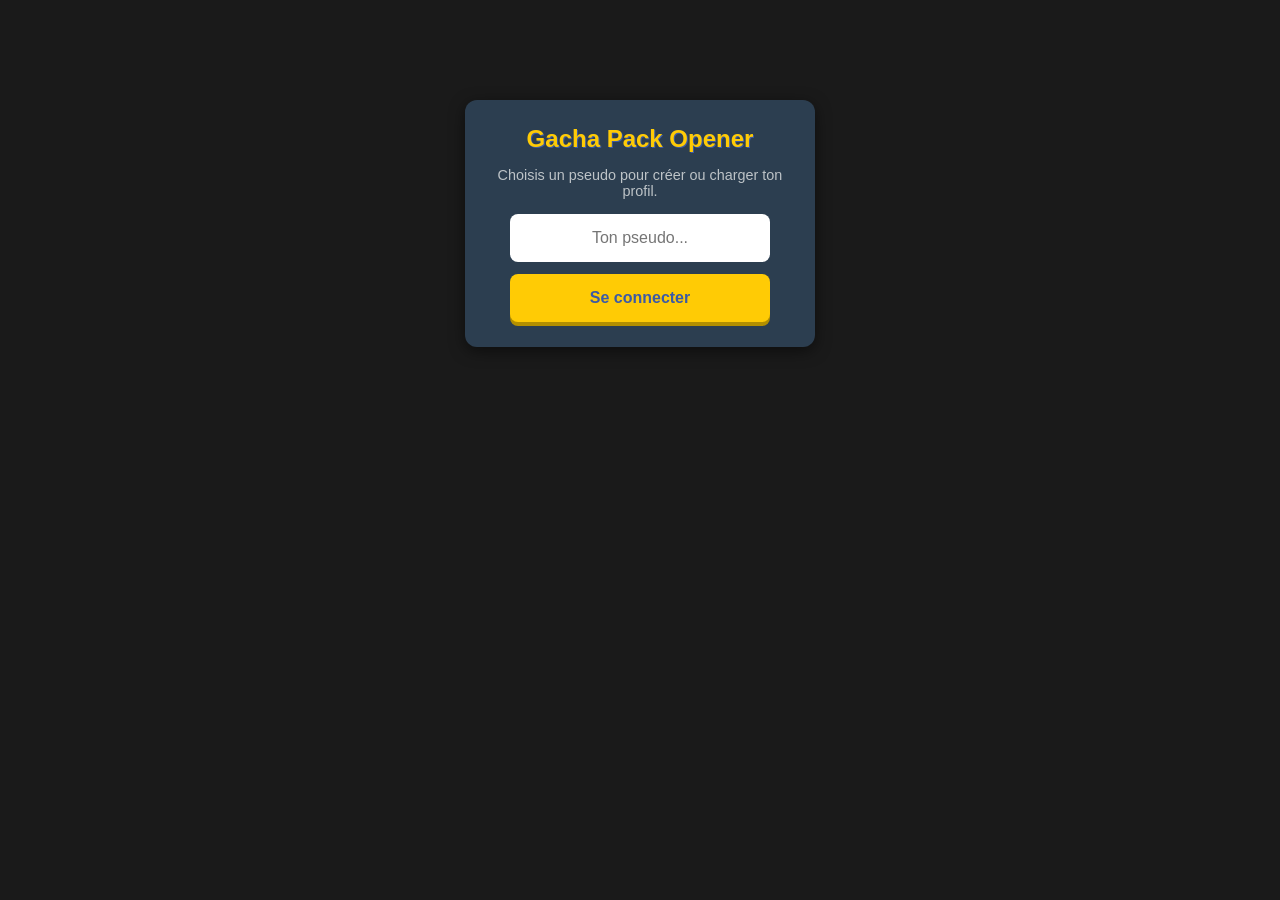
<file: index.html>
<!DOCTYPE html>
<html lang="fr">
<head>
    <meta charset="UTF-8">
    <meta name="viewport" content="width=device-width, initial-scale=1.0, maximum-scale=1.0, user-select=no">
    <title>Gacha Pack Opener & Classeur 3D</title>
    <link rel="stylesheet" href="style/style.css">
    
    <!-- Chargement ordonné des scripts JavaScript -->
    <script src="js/series.js" defer></script>
    <script src="js/app.js" defer></script>
</head>
<body>

    <!-- Calque d'assombrissement pour le focus des cartes -->
    <div id="overlay"></div>
    <!--La barre de notification applicative -->
    <div id="toast-notification" class="toast-bar"></div>
    <!-- Le conteneur du portail de zoom -->
    <div id="zoom-portal">
        <div class="portal-card-wrapper" id="portal-wrapper"></div>
    </div>

    <!-- ÉCRAN 1 : FORMULAIRE DE COMPTE -->
    <div id="auth-screen" class="screen active">
        <div class="form-container">
            <h2>Gacha Pack Opener</h2>
            <p>Choisis un pseudo pour créer ou charger ton profil.</p>
            <div class="form-group">
                <input type="text" id="username-input" placeholder="Ton pseudo..." maxlength="15">
                <button id="login-btn">Se connecter</button>
            </div>
        </div>
    </div>

    <!-- ÉCRAN 2 : HUB CENTRAL (PAGE D'ACCUEIL) -->
    <div id="hub-screen" class="screen">
        <div class="welcome-bar">
            <h2>Bienvenue, <span id="hub-username" style="color: #ffcb05;"></span> !</h2>
            <button id="hub-logout-btn" class="logout-btn-small">Déconnexion</button>
        </div>
        
        <div class="hub-grid">
            <div id="to-shop-btn" class="hub-tile tile-shop">
                <div class="tile-icon">📦</div>
                <h3>Boutique de Packs</h3>
                <p>Ouvre des boosters aléatoires et tente de débloquer des cartes rares.</p>
            </div>
            
            <div id="to-binder-btn" class="hub-tile tile-binder">
                <div class="tile-icon">📖</div>
                <h3>Mon Classeur</h3>
                <p>Consulte ta collection, suis ta progression et examine tes cartes en 3D.</p>
            </div>
        </div>
    </div>

    <!-- ÉCRAN 3 : ZONE DE BOUTIQUE (TIRAGE DE PACKS) -->
    <div id="shop-screen" class="screen">
        <div class="section-header">
            <button class="back-to-hub-btn">⬅ Menu Principal</button>
            <div class="series-box">
                <label for="series-select-shop">Série :</label>
                <select id="series-select-shop"></select>
            </div>
        </div>

        <button id="draw-btn" class="main-draw-btn">Ouvrir un pack</button>
        
        <div id="pack-container"></div>
    </div>

    <!-- ÉCRAN 4 : ZONE DE CLASSEUR (CARD DEX) -->
    <div id="binder-screen" class="screen">
        <div class="section-header">
            <button class="back-to-hub-btn">⬅ Menu Principal</button>
            <div class="series-box">
                <label for="series-select-binder">Série :</label>
                <select id="series-select-binder"></select>
            </div>
        </div>

        <div class="inventory-section">
            <h3>Collection de Cartes (<span id="completion-ratio">0/0</span>)</h3>
            <div id="inventory-grid" class="inventory-grid"></div>
        </div>
    </div>

</body>
</html>
</file>
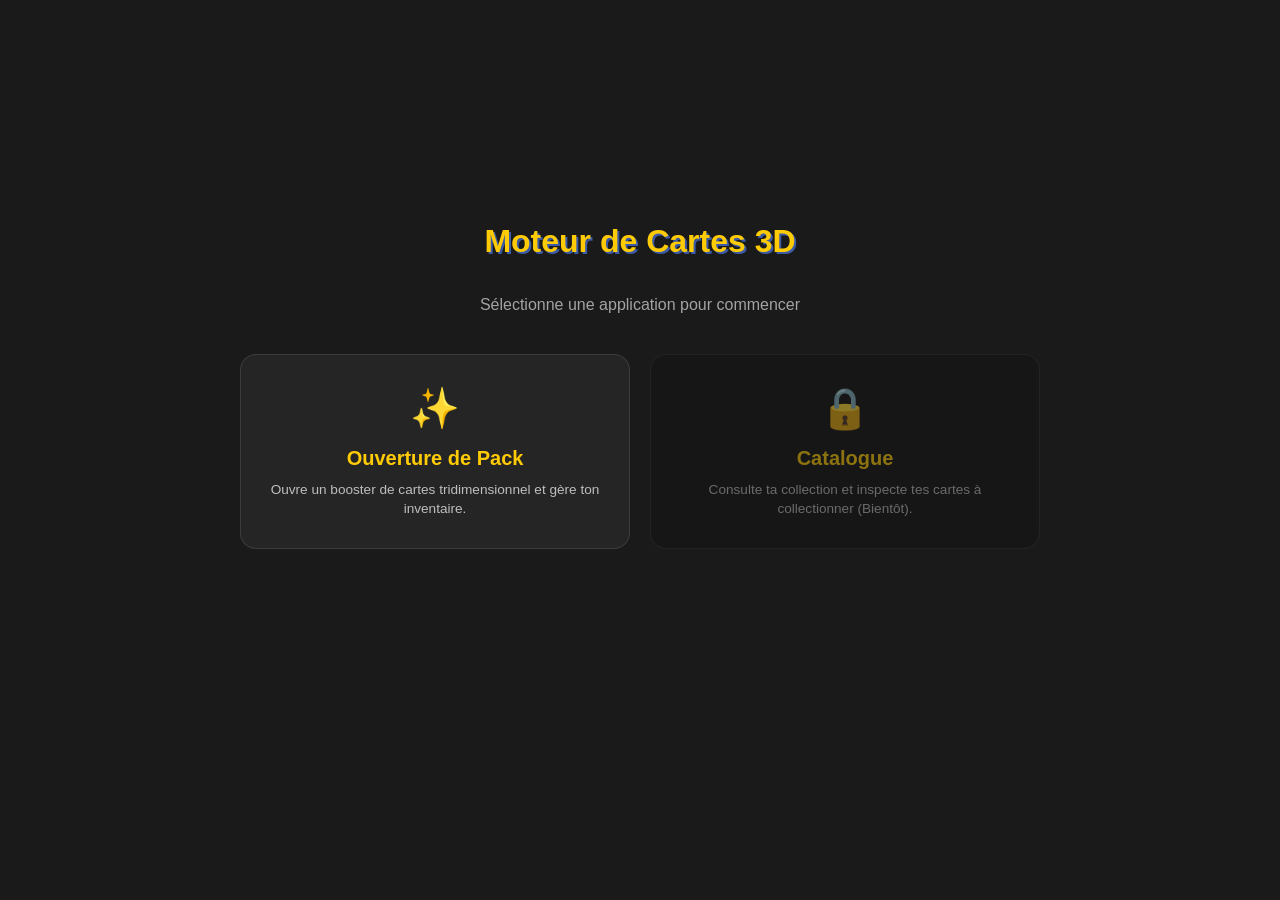
<file: poc/index.html>
<!DOCTYPE html>
<html lang="fr">

<head>
    <meta charset="UTF-8">
    <meta name="viewport" content="width=device-width, initial-scale=1.0">
    <title>Hub - Moteur de Carte 3D</title>
    <link rel="stylesheet" href="./css/style.css">
</head>

<body>

    <!-- ==========================================================================
       1. INTERFACE DU HUB PRINCIPAL (DÉMARRAGE)
       ========================================================================== -->
    <div id="hub-screen">
        <h1>Moteur de Cartes 3D</h1>
        <p class="hub-subtitle">Sélectionne une application pour commencer</p>

        <div class="hub-grid">
            <!-- Tuile 1 : Vers l'ouverture de packs -->
            <div class="hub-tile" id="go-to-booster">
                <div class="tile-icon">✨</div>
                <div class="tile-title">Ouverture de Pack</div>
                <div class="tile-desc">Ouvre un booster de cartes tridimensionnel et gère ton inventaire.</div>
            </div>

            <!-- Tuile 2 : Vers le catalogue (Verrouillé) -->
            <div class="hub-tile locked" id="go-to-catalog">
                <div class="tile-icon">🔒</div>
                <div class="tile-title">Catalogue</div>
                <div class="tile-desc">Consulte ta collection et inspecte tes cartes à collectionner (Bientôt).</div>
            </div>
        </div>
    </div>

    <!-- ==========================================================================
       2. INTERFACE DE L'OUVERTURE DE BOOSTER (MASQUÉE AU DÉPART)
       ========================================================================== -->
    <div id="booster-screen" class="hidden">
        <!-- Bouton pour revenir en arrière vers le Hub principal -->
        <button id="back-to-hub-btn">⬅ Retour au menu</button>
        <!-- NOUVEAU : Sélecteur de Série -->
        <div class="series-selector-container">
            <label for="series-select">Choisir une extension :</label>
            <select id="series-select">
                <option value="series1">Série 1 : Origines (10 cartes — 33% Holo)</option>
                <option value="series2">Série 2 : Légendes Sombres (10 cartes — 10% Holo)</option>
            </select>
        </div>
        <button id="skip-pack-btn" class="hidden">Passer ⚡</button>
        <button id="open-pack-btn">Ouvrir un pack</button>
        <div id="poc-container"></div>
        <div id="overlay"></div>

        <div id="inventory-section">
            <h2>Mon Inventaire</h2>
            <div id="inventory-grid"></div>
        </div>
    </div>

    <script type="module" src="./js/main.js"></script>
</body>

</html>
</file>
<file: style/style.css>
/* --- CONFIGURATION GLOBALE ET MOBILE-FIRST --- */
body {
    font-family: 'Segoe UI', Tahoma, Geneva, Verdana, sans-serif;
    background-color: #1a1a1a;
    color: #ffffff;
    display: flex;
    flex-direction: column;
    align-items: center;
    min-height: 100vh;
    margin: 0;
    padding: 15px;
    box-sizing: border-box;
    -webkit-tap-highlight-color: transparent;
}

body.modal-open {
    overflow: hidden !important;
    height: 100dvh !important;
    width: 100vw !important;
}

h1, h2, h3 {
    margin: 0;
}

/* Écrans de l'application */
.screen {
    display: none;
    flex-direction: column;
    align-items: center;
    width: 100%;
}

.screen.active {
    display: flex;
}

/* Écran d'authentification */
.form-container {
    background: #2c3e50;
    padding: 25px;
    border-radius: 12px;
    box-shadow: 0 4px 15px rgba(0,0,0,0.5);
    text-align: center;
    margin-top: 80px;
    width: 100%;
    max-width: 350px;
    box-sizing: border-box;
}

.form-container h2 {
    color: #ffcb05;
    text-shadow: 1px 1px #3c5aa6;
    margin-bottom: 10px;
}

.form-container p {
    font-size: 0.9rem;
    color: #bdc3c7;
    margin-bottom: 5px;
}

.form-group {
    display: flex;
    flex-direction: column;
    gap: 12px;
    margin-top: 15px;
    width: 100%;
    max-width: 260px; /* Verrouille la largeur du bloc sur PC et Mobile */
    margin-left: auto;
    margin-right: auto;
}
/* Force le champ et le bouton à adopter le même gabarit */
.form-group input, 
.form-group button {
    width: 100%;
    max-width: 260px; /* Aligné sur la taille du form-group */
    height: 48px;     /* Hauteur fixe rigoureusement identique */
    box-sizing: border-box; 
}
input {
    padding: 0 20px; /* Plus besoin de padding vertical grâce au height fixe */
    font-size: 16px;
    border-radius: 8px;
    border: none;
    outline: none;
    text-align: center;
    background-color: #ffffff;
    color: #333333;
}

/* Boutons */
button {
    padding: 0 20px; /* Aligné sur l'input */
    font-size: 16px;
    font-weight: bold;
    background-color: #ffcb05;
    color: #3c5aa6;
    border: none;
    border-radius: 8px;
    cursor: pointer;
    box-shadow: 0 4px #b38f00;
    transition: all 0.1s ease;
    user-select: none;
}

button:active {
    transform: translateY(4px);
    box-shadow: 0 0px #b38f00;
}

/* --- STRUCTURE DU HUB CENTRAL (OPTION B) --- */
.welcome-bar {
    display: flex;
    justify-content: space-between;
    align-items: center;
    width: 100%;
    max-width: 600px;
    margin-top: 20px;
    margin-bottom: 30px;
    background: #2c3e50;
    padding: 15px;
    border-radius: 12px;
    box-shadow: 0 4px 10px rgba(0,0,0,0.3);
}

.welcome-bar h2 {
    font-size: 1.3rem;
}

.logout-btn-small {
    background-color: #e74c3c;
    color: white;
    box-shadow: 0 4px #c0392b;
    padding: 6px 12px;
    font-size: 12px;
}
.logout-btn-small:active { box-shadow: 0 0px #c0392b; }

.hub-grid {
    display: flex;
    flex-direction: column;
    gap: 20px;
    width: 100%;
    max-width: 600px;
}

.hub-tile {
    background: #2c3e50;
    border: 2px solid #34495e;
    border-radius: 16px;
    padding: 20px;
    text-align: center;
    cursor: pointer;
    box-shadow: 0 6px 15px rgba(0,0,0,0.4);
    transition: transform 0.2s ease, border-color 0.2s ease;
}

.hub-tile:hover {
    transform: translateY(-2px);
    border-color: #ffcb05;
}

.tile-icon {
    font-size: 2.5rem;
    margin-bottom: 10px;
}

.hub-tile h3 {
    color: #ffcb05;
    font-size: 1.4rem;
    margin-bottom: 8px;
}

.hub-tile p {
    font-size: 0.9rem;
    color: #bdc3c7;
    margin: 0;
    line-height: 1.4;
}

/* Entêtes de section intérieures */
.section-header {
    display: flex;
    justify-content: space-between;
    align-items: center;
    width: 100%;
    margin-bottom: 20px;
    background: #2c3e50;
    padding: 10px 15px;
    border-radius: 12px;
    box-sizing: border-box;
}

.back-to-hub-btn {
    background-color: #34495e;
    color: #ffffff;
    box-shadow: 0 4px #1a252f;
    font-size: 14px;
    padding: 8px 14px;
}
.back-to-hub-btn:active { box-shadow: 0 0px #1a252f; }

.series-box {
    display: flex;
    align-items: center;
    gap: 8px;
}

select {
    padding: 8px 12px;
    font-size: 14px;
    font-weight: bold;
    background-color: #1a1a1a;
    color: #ffffff;
    border: 2px solid #ffcb05;
    border-radius: 8px;
    outline: none;
    cursor: pointer;
}

.main-draw-btn {
    width: 100%;
    padding: 15px;
    font-size: 1.2rem;
    margin-bottom: 20px;
}

#pack-container, .inventory-grid {
    display: grid;
    grid-template-columns: repeat(auto-fill, minmax(105px, 1fr));
    gap: 10px;
    width: 100%;
}

/* --- STRUCTURE DU CLASSEUR CARD DEX (OPTION 3) --- */
.card {
    position: relative;
    width: 100%;
    max-width: 105px; 
    height: 147px;    
    border-radius: 8px;
    display: flex;
    flex-direction: column;
    align-items: center;
    justify-content: center;
    font-weight: bold;
    text-align: center;
    box-shadow: 0 4px 8px rgba(0,0,0,0.5);
    text-transform: uppercase;
    font-size: 10px;
    border: 2px solid transparent;
    padding: 5px;
    box-sizing: border-box;
    cursor: pointer;
    margin: 0 auto; 
    transition: filter 0.3s ease, opacity 0.3s ease;
}


/* FIX CARD DEX : Force l'obscurcissement total de la tuile, peu importe son dégradé CSS arrière */
.card.locked {
    filter: grayscale(1) brightness(0.08) !important; /* Force l'extinction complète du fond brillant */
    opacity: 0.7;
    cursor: not-allowed; /* Change le curseur pour indiquer que c'est verrouillé */
}

/* Cache le titre et les badges pour les silhouettes non possédées (Style épuré type Pokémon) */
.card.locked .card-content-overlay {
    opacity: 0 !important; 
}
.card.locked .badge {
    display: none !important; /* Cache le compteur si on possède 0 exemplaire */
}

.commune { background: #7f8c8d; color: #fff; }
.peu-commune { background: #27ae60; color: #fff; }
.rare { background: #2980b9; color: #fff; border-color: #3498db; }
.rare-holo { 
    background: linear-gradient(135deg, #8e44ad, #d35400, #c0392b); 
    color: #fff; 
    border-color: #f1c40f;
    animation: holo-gleam 3s infinite alternate;
}

@keyframes holo-gleam {
    0% { filter: brightness(1); }
    100% { filter: brightness(1.3) drop-shadow(0 0 6px #f1c40f); }
}

.inventory-section {
    width: 100%;
    background: #2c3e50;
    padding: 15px;
    border-radius: 12px;
    box-shadow: 0 4px 10px rgba(0,0,0,0.3);
    box-sizing: border-box;
}

.inventory-section h3 {
    margin-top: 0;
    font-size: 1.1rem;
    border-bottom: 2px solid #34495e;
    padding-bottom: 10px;
    margin-bottom: 15px;
}

.badge {
    background: #ffcb05;
    color: #3c5aa6;
    padding: 2px 6px;
    border-radius: 8px;
    font-weight: bold;
    font-size: 11px;
}

/* --- LOGIQUE PORTAL ZOOM 3D --- */
#overlay {
    position: fixed;
    top: 0;
    left: 0;
    right: 0;
    bottom: 0;
    width: 100% !important;
    height: 100% !important;
    background: rgba(0, 0, 0, 0.85);
    opacity: 0;
    pointer-events: none;
    transition: opacity 0.4s ease;
    z-index: 9998; 
}

#overlay.active {
    opacity: 1;
    pointer-events: auto;
    cursor: zoom-out;
}

#zoom-portal {
    position: fixed;
    top: 50dvh;
    left: 50dvw;
    transform: translate(-50%, -50%);
    width: 240px;
    height: 336px;
    z-index: 9999; 
    pointer-events: none;
    display: none;
    overflow: visible;
    perspective: 1200px; 
}

#zoom-portal.active {
    display: block;
}

.portal-card-wrapper.card {
    width: 100% !important;
    max-width: 100% !important;
    height: 100% !important;
    cursor: grab;
    transform-style: preserve-3d;
    pointer-events: auto;
    box-shadow: 0 30px 60px rgba(0,0,0,0.85);
    border-radius: 14px;
    touch-action: none !important;
    -webkit-user-select: none;
    user-select: none;
    display: flex;
    flex-direction: column;
    align-items: center;
    justify-content: center;
    text-align: center;
    padding: 15px;
    box-sizing: border-box;
    overflow: hidden;
    filter: none !important; /* Force la carte zoomée à être en couleur même si non possédée */
    opacity: 1 !important;
}

.portal-card-wrapper.card.grabbing {
    cursor: grabbing;
}

.portal-card-wrapper div {
    max-width: 100%;
    word-break: break-word;
}

.card-bg-image {
    position: absolute;
    top: 32px; 
    left: 50%;
    transform: translateX(-50%);
    width: 88%; 
    height: 75px; 
    object-fit: cover; 
    border-radius: 4px; 
    border: 1px solid rgba(0, 0, 0, 0.4);
    z-index: 1; 
}

.card-content-overlay {
    position: relative;
    z-index: 2; 
    width: 100%;
    height: 100%;
    display: flex;
    flex-direction: column;
    align-items: center;
    justify-content: space-between; 
    padding: 8px 5px;
    box-sizing: border-box;
}

.card-shine {
    position: absolute;
    top: 0;
    left: 0;
    width: 100%;
    height: 100%;
    background: linear-gradient(135deg, rgba(255,255,255,0) 0%, rgba(255,255,255,0.4) 50%, rgba(255,255,255,0) 100%);
    mix-blend-mode: overlay;
    pointer-events: none;
    opacity: 0;
    transform: scale(1.5);
    transition: opacity 0.3s ease;
    z-index: 3; 
}

/* --- ADAPTABILITÉ ORDINATEUR ET GRANDS ÉCRANS --- */
@media (min-width: 600px) {
    body { padding: 20px; }
    h1 { font-size: 2.5rem; }

    
    .welcome-bar {
        max-width: 800px;
        h2 { font-size: 1.6rem; }
    }
    
    .hub-grid {
        flex-direction: row;
        max-width: 800px;
    }
    
    .hub-tile {
        flex: 1;
        padding: 35px 20px;
    }
    
    .section-header {
        max-width: 1000px;
    }
    
    .inventory-section {
        max-width: 1000px;
    }

    #pack-container, .inventory-grid {
        grid-template-columns: repeat(auto-fill, minmax(130px, 1fr));
        gap: 15px;
    }
    
    .card {
        height: 182px;    
        max-width: 130px; 
        font-size: 12px;
        padding: 10px;
        border-radius: 10px;
    }
    
    #zoom-portal {
        width: 260px;
        height: 364px; 
    }
    
    .portal-card-wrapper.card {
        border-radius: 18px;
        padding: 20px;
    }
    
    .portal-card-wrapper.card .card-bg-image {
        top: 55px;
        height: 185px; 
        border-radius: 8px;
    }
    
    .portal-card-wrapper.card .card-content-overlay {
        padding: 15px 10px;
    }

}
/* --- COMPOSANT BANDEAU DE NOTIFICATION (TOAST) --- */
.toast-bar {
    position: fixed;
    top: -60px; /* Caché par défaut au-dessus de l'écran */
    left: 50%;
    transform: translateX(-50%);
    background: #e74c3c; /* Rouge par défaut pour les avertissements */
    color: #ffffff;
    padding: 12px 24px;
    font-weight: bold;
    font-size: 14px;
    border-radius: 30px;
    box-shadow: 0 4px 15px rgba(0,0,0,0.5);
    z-index: 10005; /* Passe par-dessus absolument tout */
    transition: top 0.4s cubic-bezier(0.175, 0.885, 0.32, 1.275); /* Effet de rebond à l'apparition */
    text-align: center;
    white-space: nowrap;
    pointer-events: none;
}

/* Classe activée par le JavaScript pour faire descendre le bandeau */
.toast-bar.show {
    top: 20px;
}

/* Modificateur vert si tu veux envoyer un message de succès (ex: pack ouvert) */
.toast-bar.success {
    background: #27ae60;
}
</file>
<file: poc/css/style.css>
/* ==========================================================================
   INTERFACE DU HUB (MENU PRINCIPAL)
   ========================================================================== */
#hub-screen {
    display: flex;
    flex-direction: column;
    align-items: center;
    justify-content: center;
    width: 100%;
    max-width: 800px;
    min-height: 80vh;
    margin: 0 auto;
    transition: opacity 0.3s ease, transform 0.3s ease;
}

.hub-subtitle {
    color: rgba(255, 255, 255, 0.6);
    margin-bottom: 40px;
    font-size: 0.9.5rem;
}

.hub-grid {
    display: grid;
    grid-template-columns: 1fr;
    gap: 20px;
    width: 100%;
    padding: 0 10px;
}

/* Version adaptative : Passe en 2 colonnes sur tablette/PC */
@media (min-width: 600px) {
    .hub-grid {
        grid-template-columns: 1fr 1fr;
    }
}

.hub-tile {
    background: rgba(255, 255, 255, 0.05);
    border: 1px solid rgba(255, 255, 255, 0.1);
    border-radius: 16px;
    padding: 30px 20px;
    text-align: center;
    cursor: pointer;
    transition: transform 0.2s cubic-bezier(0.25, 1, 0.5, 1), background-color 0.2s ease, border-color 0.2s ease;
}

.hub-tile:not(.locked):hover {
    transform: translateY(-4px);
    background: rgba(255, 255, 255, 0.08);
    border-color: #ffcb05;
}

.hub-tile:not(.locked):active {
    transform: translateY(-1px);
}

.tile-icon {
    font-size: 2.5rem;
    margin-bottom: 15px;
}

.tile-title {
    font-size: 1.25rem;
    font-weight: bold;
    color: #ffcb05;
    margin-bottom: 10px;
}

.tile-desc {
    font-size: 0.85rem;
    color: rgba(255, 255, 255, 0.7);
    line-height: 1.4;
}

/* Style spécifique pour la section catalogue verrouillée */
.hub-tile.locked {
    opacity: 0.5;
    cursor: not-allowed;
    background: rgba(0, 0, 0, 0.2);
}

/* ==========================================================================
   CONTRÔLEURS DE NAVIGATION ET RETOUR
   ========================================================================== */
#booster-screen {
    width: 100%;
    display: flex;
    flex-direction: column;
    align-items: center;
}

/* Bouton de retour vers le Hub */
#back-to-hub-btn {
    align-self: flex-start;
    background: transparent;
    border: 1px solid rgba(255, 255, 255, 0.3);
    color: rgba(255, 255, 255, 0.8);
    padding: 8px 16px;
    border-radius: 20px;
    font-size: 0.85rem;
    cursor: pointer;
    transition: all 0.2s ease;
    margin-bottom: 10px;
}

#back-to-hub-btn:hover {
    border-color: #ffcb05;
    color: #ffcb05;
    background: rgba(255, 203, 5, 0.05);
}

/* Modificateur d'état pour masquer un écran proprement */
.hidden {
    display: none !important;
}
/* ==========================================================================
   1. SQUELETTE DE L'ENVIRONNEMENT DE SURFACE (MOBILE-FIRST HABITAT)
   ========================================================================== */
body {
    font-family: 'Segoe UI', Tahoma, Geneva, Verdana, sans-serif;
    background-color: #1a1a1a;
    color: #ffffff;
    display: flex;
    flex-direction: column;
    align-items: center;
    min-height: 100vh;
    margin: 0;
    padding: 15px;
    box-sizing: border-box;
    perspective: 1000px;
    overflow-x: hidden;
    -webkit-tap-highlight-color: transparent;
}

h1 {
    color: #ffcb05;
    text-shadow: 2px 2px #3c5aa6;
    margin-bottom: 20px;
    font-size: 1.5rem;
    text-align: center;
}

#poc-container {
    display: flex;
    justify-content: center;
    align-items: center;
    margin-top: 30px;
    width: 100%;
}
#poc-container .card-perspective-wrapper {
    opacity: 0;
    pointer-events: none;
}

/* ==========================================================================
   2. GESTION DU REPTACLE ET DU REVERS (FLIP & GEOMETRY CONTROL)
   ========================================================================== */
.card {
    position: relative;
    width: 120px;
    height: 168px;
    box-shadow: 0 4px 8px rgba(0,0,0,0.5);
    border-radius: 9px;
    transform-style: preserve-3d;
    transition: transform 0.4s ease, box-shadow 0.4s ease, width 0.4s ease, height 0.4s ease, border-radius 0.4s ease;
}

.card-flipper {
    position: relative;
    width: 100%;
    height: 100%;
    transform-style: preserve-3d;
    transition: transform 0.6s cubic-bezier(0.4, 0, 0.2, 1);
    border-radius: 9px;
}

.card-perspective-wrapper.flipped .card-flipper {
    transform: rotateY(180deg);
}

.card-front, .card-back {
    position: absolute;
    top: 0;
    left: 0;
    width: 100%;
    height: 100%;
    border-radius: 9px;
    backface-visibility: hidden;
    display: flex;
    flex-direction: column;
    align-items: center;
    justify-content: center;
    box-sizing: border-box;
    padding: 10px;
    overflow: hidden;
    transition: border-radius 0.4s ease;
}

.card-back {
    background: #2c3e50;
    border: 3px solid #ffcb05;
    color: #ffcb05;
    transform: rotateY(0deg);
}

.card-back-pattern {
    font-size: 32px;
    font-weight: bold;
    opacity: 0.3;
}

/* ANTI-LEAK FLASH : Éradication des coins carrés */
.card-front {
    font-weight: bold;
    text-align: center;
    text-transform: uppercase;
    font-size: 10px;
    border: 2px solid transparent;
    transform: rotateY(180deg);
    isolation: isolate;
    clip-path: inset(0 round 9px);
}

.card-perspective-wrapper.zoomed .card-front {
    font-size: 14px !important;
    clip-path: inset(0 round 18px) !important;
}

@media (min-width: 768px) {
    .card-perspective-wrapper.zoomed .card-front {
        font-size: 18px !important;
        clip-path: inset(0 round 20px) !important;
    }
}

.commune { background: #7f8c8d; color: #fff; }
.peu-commune { background: #27ae60; color: #fff; }
.rare { background: #2980b9; color: #fff; border-color: #3498db; }
.rare-holo { 
    background: linear-gradient(135deg, #8e44ad, #d35400, #c0392b); 
    color: #fff; 
    border-color: #f1c40f;
    animation: holo-gleam 3s infinite alternate;
}

@keyframes holo-gleam {
    0% { filter: brightness(1); }
    100% { filter: brightness(1.2) drop-shadow(0 0 8px #f1c40f); }
}

/* ==========================================================================
   3. CALQUE LUMINEUX ET MODAL INTERFACE (SPECULAR LAYER)
   ========================================================================== */
#overlay {
    position: fixed;
    top: 0;
    left: 0;
    width: 100vw;
    height: 100vh;
    background: rgba(0, 0, 0, 0.85);
    opacity: 0;
    pointer-events: none;
    transition: opacity 0.4s ease;
    z-index: 500;
}

#overlay.active {
    opacity: 1;
    pointer-events: auto;
}

.card-perspective-wrapper {
    perspective: 1000px;
    display: inline-block;
    z-index: 1;
    touch-action: none;
}

.card-shine {
    position: absolute;
    top: 0;
    left: 0;
    width: 100%;
    height: 100%;
    background: linear-gradient(135deg, rgba(255,255,255,0) 20%, rgba(255,255,255,0.85) 50%, rgba(255,255,255,0) 80%);
    mix-blend-mode: color-dodge;
    pointer-events: none;
    opacity: 0;
    transform: scale(2);
    transition: opacity 0.3s ease;
    filter: blur(5px);
}

/* ==========================================================================
   4. MODIFICATEURS DE FOCUS DYNAMIQUES SUR MOBILE
   ========================================================================== */
.card-perspective-wrapper.zoomed {
    position: fixed !important;
    top: 50% !important;
    left: 50% !important;
    transform: var(--pile-transform) !important;
    opacity: 1 !important;
    pointer-events: auto !important;
}

.card-perspective-wrapper.zoomed .card {
    width: 70vw;
    height: 98vw; 
    max-width: 275px;  
    max-height: 385px;
    box-shadow: 0 20px 40px rgba(0,0,0,0.6);
    border-radius: 18px;
}

.card-perspective-wrapper.zoomed .card-flipper,
.card-perspective-wrapper.zoomed .card-front,
.card-perspective-wrapper.zoomed .card-back {
    border-radius: 18px;
}

.card-perspective-wrapper.zoomed .card-front {
    font-size: 14px !important;
}

.card-perspective-wrapper.grabbing {
    cursor: grabbing;
}

.card-perspective-wrapper.grabbing .rare-holo {
    filter: brightness(1.4) contrast(1.2) drop-shadow(0 0 15px #f1c40f);
}

/* ==========================================================================
   5. ESCALATION RESPONSIVE : CONFIGURATION GRANDS ÉCRANS (DESKTOP CONTROLS)
   ========================================================================== */
@media (min-width: 768px) {
    h1 { font-size: 2rem; }
    .card { width: 150px; height: 210px; border-radius: 11px; }
    .card-flipper, .card-front, .card-back { border-radius: 11px; }
    .card-back-pattern { font-size: 40px; }
    .card-front { font-size: 12px; }

    .card-perspective-wrapper.zoomed .card { width: 275px; height: 385px; border-radius: 20px; }
    .card-perspective-wrapper.zoomed .card-flipper,
    .card-perspective-wrapper.zoomed .card-front,
    .card-perspective-wrapper.zoomed .card-back { border-radius: 20px; }
    .card-perspective-wrapper.zoomed .card-front { font-size: 18px !important; }
}

/* ==========================================================================
   6. MOTEUR D'ILLUMINATION ET FLASH DE RARETÉ (CONSOLIDÉ SANS GLITCH)
   ========================================================================== */
.card-glow {
    position: absolute;
    width: 120px;
    height: 168px;
    border-radius: 9px;
    pointer-events: none;
    opacity: 0;
    filter: blur(25px);
    z-index: 0;
    transition: all 0.4s ease;
}

.card-perspective-wrapper.zoomed .card-glow {
    width: 70vw;
    height: 98vw;
    max-width: 275px;
    max-height: 385px;
    border-radius: 18px;
}

@media (min-width: 768px) {
    .card-glow { width: 150px; height: 210px; border-radius: 11px; }
    .card-perspective-wrapper.zoomed .card-glow { width: 275px; height: 385px; border-radius: 20px; }
}

.card-front::after {
    content: '';
    position: absolute;
    top: 0;
    left: -150%;
    width: 200%;
    height: 100%;
    background: linear-gradient(90deg, rgba(255,255,255,0) 0%, rgba(255,255,255,0.9) 50%, rgba(255,255,255,0) 100%);
    transform: skewX(-20deg);
    pointer-events: none;
    opacity: 0;
}

.card-perspective-wrapper.holo-flash .card-front::after { animation: flash-sweep 0.4s ease-out both; }
@keyframes flash-sweep {
    0% { left: -150%; opacity: 1; }
    100% { left: 150%; opacity: 0; }
}

.card-perspective-wrapper.holo-flash .card-glow { animation: glow-burst 0.8s cubic-bezier(0.25, 1, 0.5, 1) both; }
@keyframes glow-burst {
    0% { opacity: 0; transform: scale(0.9); }
    30% { opacity: 1; transform: scale(1.15); }
    100% { opacity: 0; transform: scale(1); }
}

.card-glow.commune { background: rgba(127, 140, 141, 0.8); }
.card-glow.peu-commune { background: rgba(39, 174, 96, 0.9); }
.card-glow.rare { background: rgba(41, 128, 185, 0.9); }
.card-glow.rare-holo { background: rgba(241, 196, 15, 1); }

/* ==========================================================================
   7. BOUTON D'INTERACTION PRINCIPAL
   ========================================================================== */
#open-pack-btn {
    background-color: #ffcb05;
    color: #1a1a1a;
    border: none;
    padding: 12px 24px;
    font-size: 1rem;
    font-weight: bold;
    text-transform: uppercase;
    border-radius: 25px;
    cursor: pointer;
    box-shadow: 0 4px 15px rgba(255, 203, 5, 0.4);
    transition: transform 0.2s ease, box-shadow 0.2s ease, opacity 0.3s ease;
    margin-top: 20px;
    z-index: 10;
}
#open-pack-btn:hover { transform: scale(1.05); box-shadow: 0 6px 20px rgba(255, 203, 5, 0.6); }
#open-pack-btn:active { transform: scale(0.98); }
#open-pack-btn.hidden { opacity: 0; pointer-events: none; transform: scale(0.9); }

/* ==========================================================================
   ZONE D'INVENTAIRE SÉCURISÉE (ANTI-DECALAGE ET BLOCAGE DU FLUX)
   ========================================================================== */
#inventory-section {
    margin-top: 40px;
    width: 100%;
    max-width: 800px;
    text-align: center;
    border-top: 1px solid rgba(255, 255, 255, 0.1);
    padding-top: 20px;
    
    /* DOUBLE SÉCURITÉ DE FLUX */
    box-sizing: border-box;
}

#inventory-section h2 { 
    color: #ffcb05; 
    font-size: 1.2rem; 
    text-transform: uppercase; 
    letter-spacing: 1px; 
    margin-bottom: 20px; 
}

#inventory-grid { 
    display: flex; 
    flex-wrap: wrap; 
    justify-content: center; 
    gap: 15px; 
    
    /* FIXATION DE LA GÉOMÉTRIE : */
    height: 220px;            /* Fixe une hauteur de repos stable dès le départ */
    max-height: 220px;        /* Bloque définitivement l'expansion vers le bas */
    overflow-y: auto;         /* Si l'inventaire déborde, il crée une scrollbar interne propre */
    
    padding: 15px; 
    background: rgba(0, 0, 0, 0.2); 
    border-radius: 12px; 
    box-sizing: border-box;
}

/* Optimisation de la barre de défilement de l'inventaire pour rester discret */
#inventory-grid::-webkit-scrollbar {
    width: 6px;
}
#inventory-grid::-webkit-scrollbar-track {
    background: rgba(0, 0, 0, 0.1);
    border-radius: 10px;
}
#inventory-grid::-webkit-scrollbar-thumb {
    background: rgba(255, 255, 255, 0.1);
    border-radius: 10px;
}
#inventory-grid::-webkit-scrollbar-thumb:hover {
    background: #ffcb05;
}
/* ==========================================================================
9. ANIMATIONS SPÉCIALES DE FLUX (TAS ET RANGEMENT)
========================================================================== */
/* Alignement redressé stable de la carte active au premier plan */
.card-perspective-wrapper.zoomed.active-top-card,
.card-perspective-wrapper.zoomed.flipped {
transform: translate(-50%, -50%) rotateZ(0deg) !important;
}
/* Propulsion cinétique isolée hors-flux */
.card-perspective-wrapper.send-to-inventory {
position: fixed !important;
top: 50% !important;
left: 50% !important;
animation: eject-to-top 0.4s cubic-bezier(0.25, 1, 0.5, 1) forwards !important;
pointer-events: none;
z-index: 9999 !important;
}
@keyframes eject-to-top {
0% { transform: translate(-50%, -50%) scale(1) rotateZ(0deg); opacity: 1; filter: blur(0px); }
100% { transform: translate(-50%, -120vh) scale(0.4) rotateZ(-15deg); opacity: 0; filter: blur(6px); }
}
/* ==========================================================================
   SÉLECTEUR D'EXTENSIONS (BOOSTER SCREEN)
   ========================================================================== */
.series-selector-container {
    margin: 20px 0 10px 0;
    display: flex;
    flex-direction: column;
    align-items: center;
    gap: 8px;
    transition: opacity 0.3s ease;
}

.series-selector-container label {
    font-size: 0.85rem;
    color: rgba(255, 255, 255, 0.6);
    text-transform: uppercase;
    letter-spacing: 1px;
}

.series-selector-container select {
    background-color: #2c3e50;
    color: #ffffff;
    border: 1px solid rgba(255, 255, 255, 0.2);
    padding: 10px 16px;
    font-size: 0.95rem;
    border-radius: 20px;
    cursor: pointer;
    outline: none;
    transition: border-color 0.2s ease;
}

.series-selector-container select:hover {
    border-color: #ffcb05;
}

/* Cache le sélecteur en même temps que le bouton quand le booster est au centre */
#booster-screen:has(#open-pack-btn.hidden) .series-selector-container {
    opacity: 0;
    pointer-events: none;
    transform: scale(0.95);
}
/* ==========================================================================
   BOUTON DE RACCOURCI "PASSER" (SKIP SYSTEM)
   ========================================================================== */
#skip-pack-btn {
    position: fixed;
    top: 20px;
    right: 20px;
    background: rgba(255, 255, 255, 0.1);
    border: 1px solid rgba(255, 255, 255, 0.3);
    color: #ffffff;
    padding: 8px 18px;
    font-size: 0.9rem;
    font-weight: bold;
    border-radius: 20px;
    cursor: pointer;
    z-index: 2500; /* S'affiche au-dessus de l'overlay et des cartes */
    transition: all 0.2s ease;
}

#skip-pack-btn:hover {
    background: #ffcb05;
    border-color: #ffcb05;
    color: #1a1a1a;
    box-shadow: 0 0 15px rgba(255, 203, 5, 0.5);
}

#skip-pack-btn:active {
    transform: scale(0.95);
}
</file>
